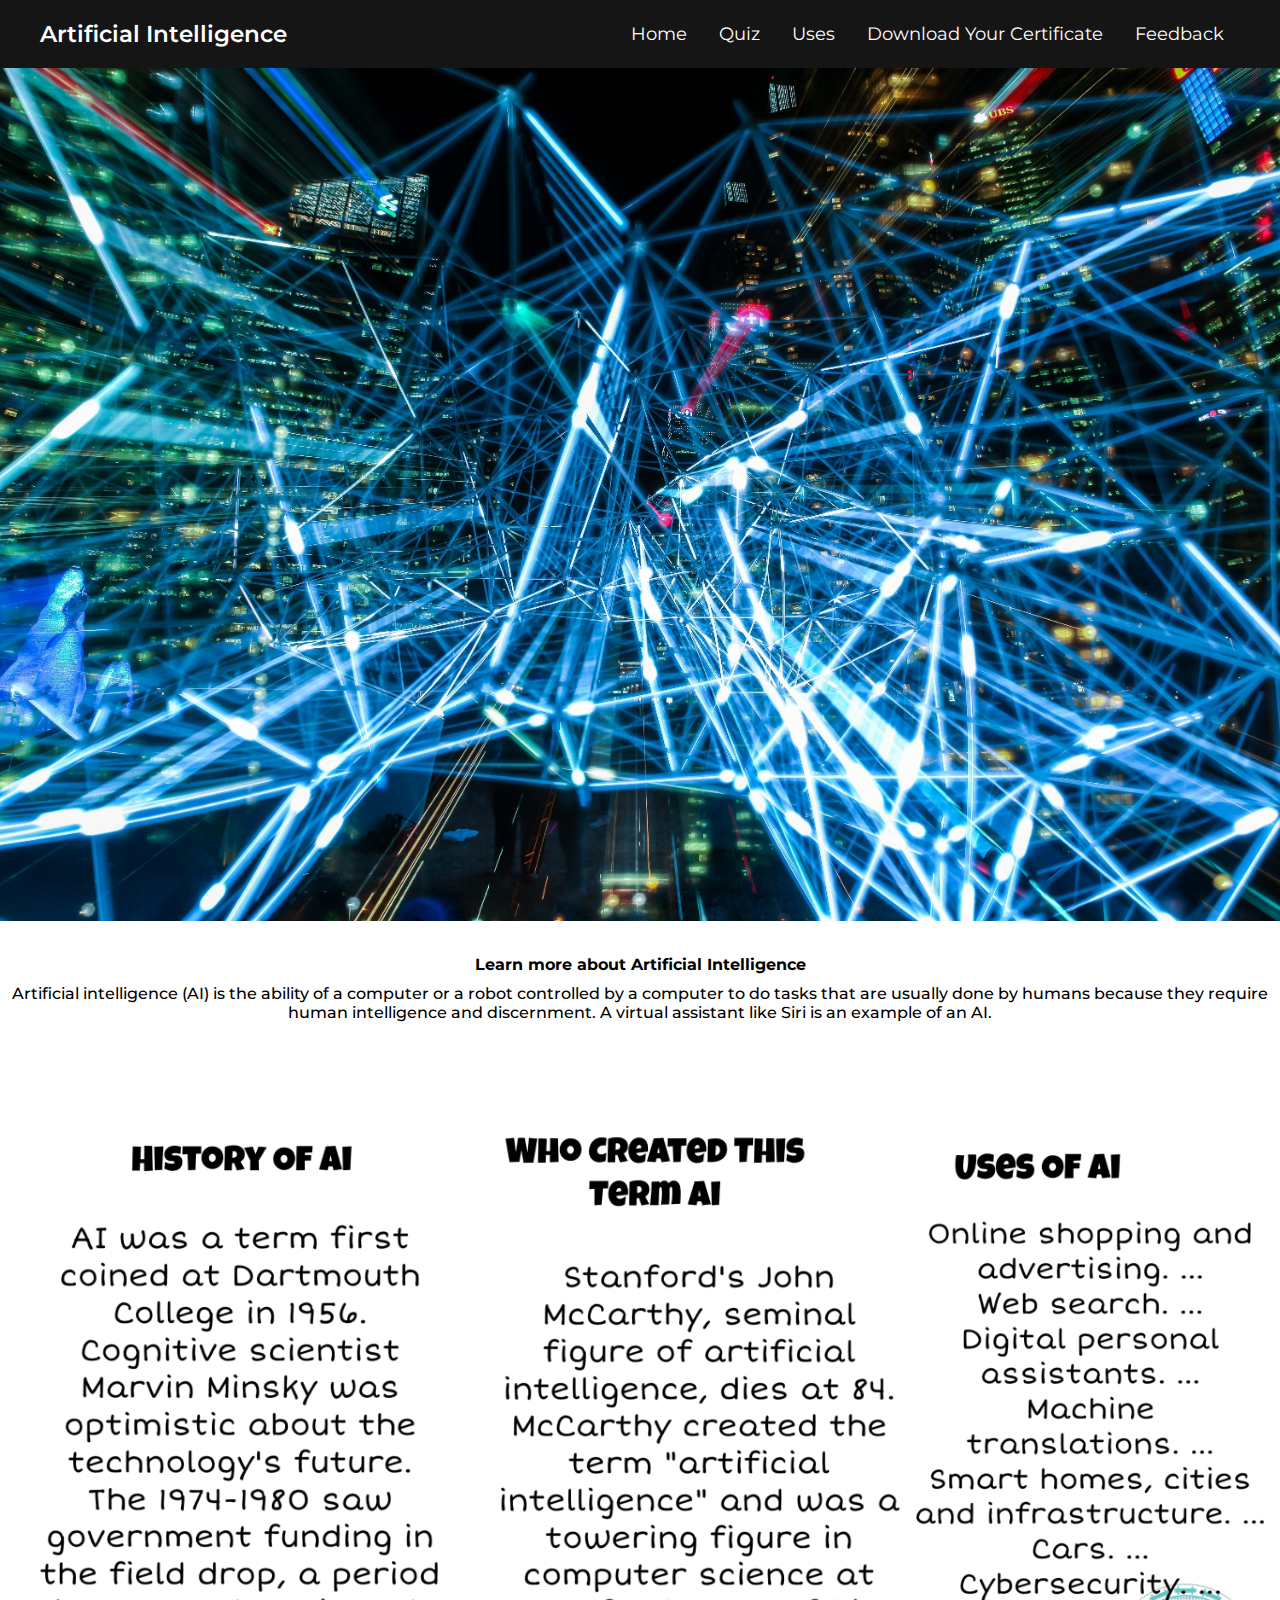
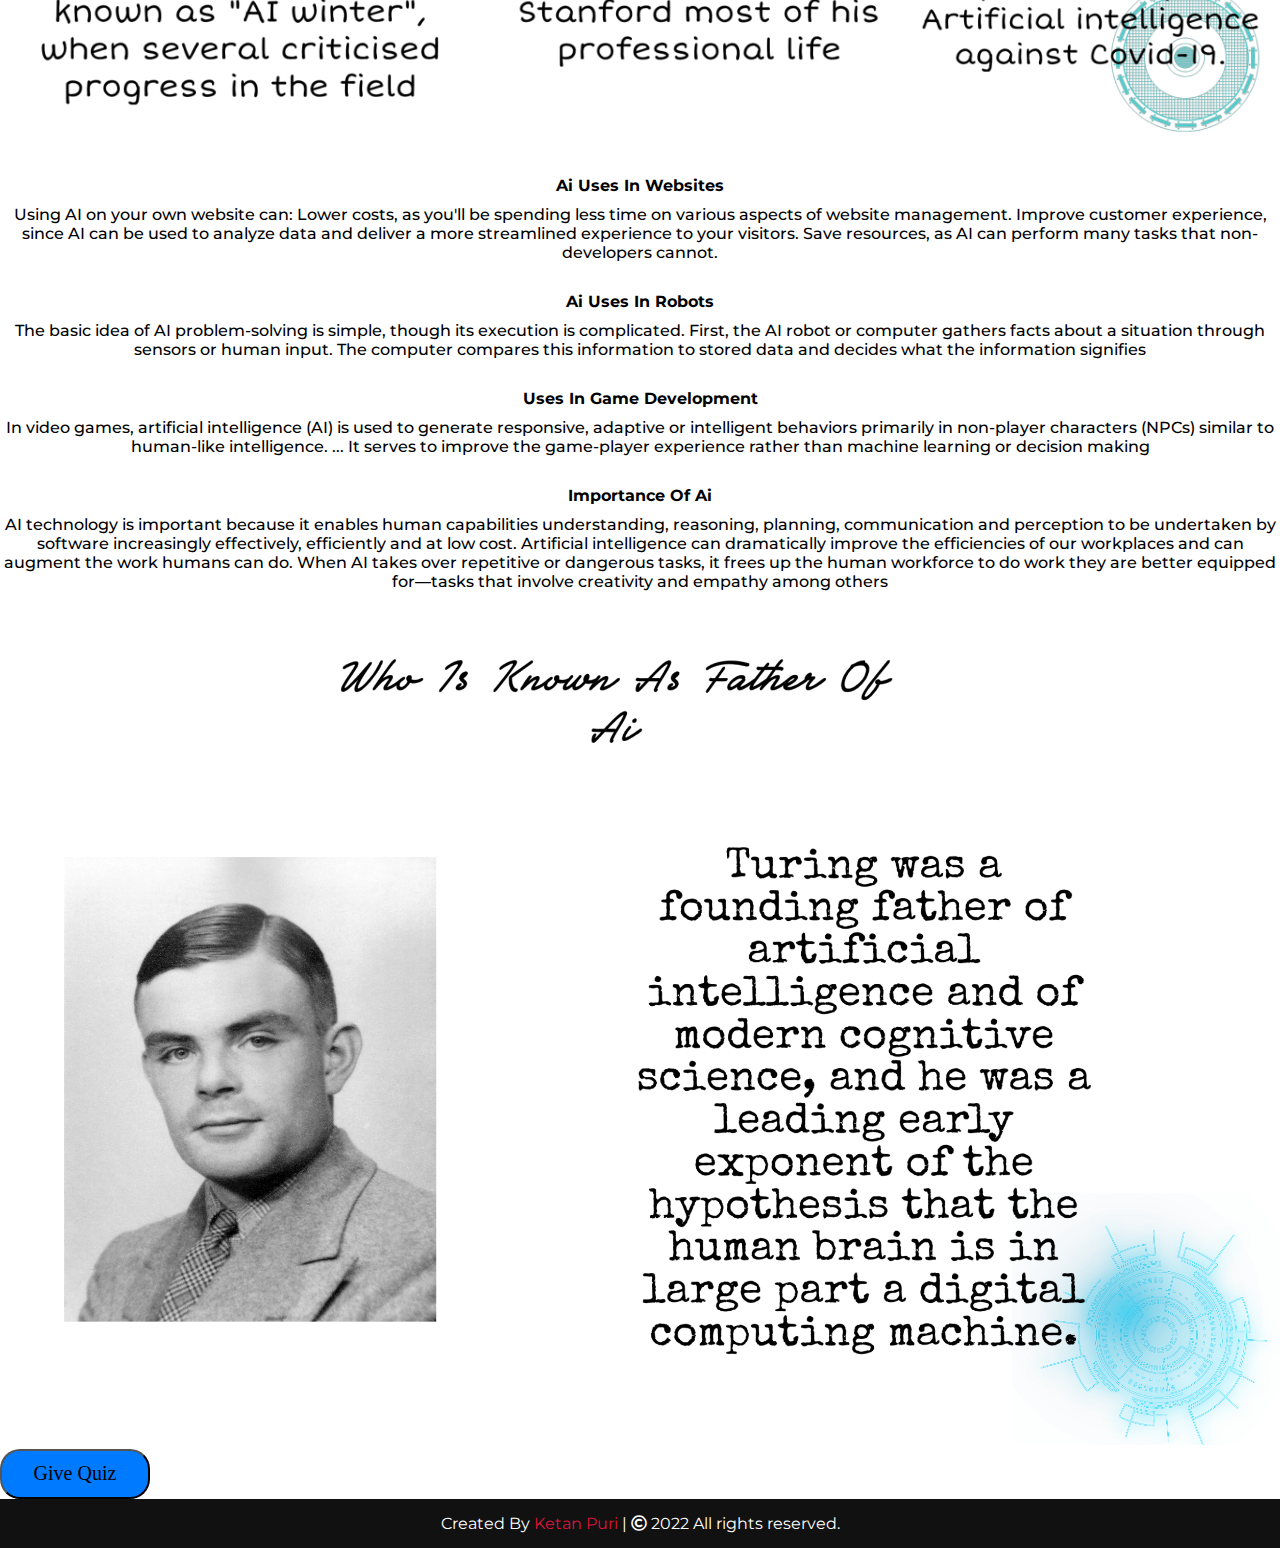
<file: index.html>
<!DOCTYPE html>

  <head>
     <meta charset="utf-8">
     <link rel="icon" href="images.jpg">
     <title>Artificial Intelligence</title>
     <link rel="stylesheet" href="style.css">
     <script src="https://code.jquery.com/jquery-3.4.1.js"></script>
     <link rel="stylesheet" href="https://cdnjs.cloudflare.com/ajax/libs/font-awesome/5.15.3/css/all.min.css"/>
     <meta name="viewport" content="width=device-width, initial-scale=1.0">
  </head>
  <body>
     <nav>
        <ul>
    <li class="logo">Artificial Intelligence</li>
           <li class="items"><a href="index.html">Home</a></li>
           <li class="items"><a href="Quiz.html">Quiz </a></li>
           <li class="items"><a href="#uses">Uses</a></li>
           <li class="items"> <a download="https://drive.google.com/file/d/1VgSkzqVNhhpK5gKRYgZeXcjUf7UByTpq/view?usp=sharing" href="https://drive.google.com/file/d/1VgSkzqVNhhpK5gKRYgZeXcjUf7UByTpq/view?usp=sharing"> Download Your Certificate</a> </li>     
        </a>
           <li class="items"><a href="https://forms.office.com/Pages/ResponsePage.aspx?id=DQSIkWdsW0yxEjajBLZtrQAAAAAAAAAAAAMAADJQM3NUN1I5U0lMWEg5TDlGQjlCSk81N1RJN1dTOS4u">Feedback</a></li>
           <li class="btn"><a href="#"><i class="fas fa-bars"></i></a></li>
        
        </ul>
     </nav>
     <script>
        $(document).ready(function(){
          $('.btn').click(function(){
            $('.items').toggleClass("show");
            $('ul li').toggleClass("hide");
          });
        });
     </script>
     <img src="A1.jpg" width="100%" alt="">
     <p style="padding-top: 30px; font-weight: bolder; text-align:center;"> Learn more about Artificial Intelligence</p>
 
 <p style="text-align: center; font-weight: 500; padding-top: 10px;">
  Artificial intelligence (AI) is the ability of a computer or a robot controlled by a computer to do tasks that are usually done by humans because they require human intelligence and discernment. A virtual assistant like Siri is an example of an AI.
 </p> 
<img src="2_12_2022 10_37_37 AM.png" width="100%"  >
<div>
<P style="padding-top: 30px; font-weight: bolder; text-align:center;" id="uses">
  Ai Uses In Websites 
</P>
          <p style="text-align: center; font-weight: 500; padding-top: 10px;">
            Using AI on your own website can: Lower costs, as you'll be spending less time on various aspects of website management. Improve customer experience, since AI can be used to analyze data and deliver a more streamlined experience to your visitors. Save resources, as AI can perform many tasks that non-developers cannot.  </p>
       
          <p style="padding-top: 30px; font-weight: bolder; text-align:center;"> Ai Uses In Robots </p>
          <p style="text-align: center; font-weight: 500; padding-top: 10px;">
            The basic idea of AI problem-solving is simple, though its execution is complicated. First, the AI robot or computer gathers facts about a situation through sensors or human input. The computer compares this information to stored data and decides what the information signifies  </p>
      
        <p style="padding-top: 30px; font-weight: bolder; text-align:center;"> Uses In Game Development</p>

      </div>
     
         <p style="text-align: center; font-weight: 500; padding-top: 10px;">
           In video games, artificial intelligence (AI) is used to generate responsive, adaptive or intelligent behaviors primarily in non-player characters (NPCs) similar to human-like intelligence. ... It serves to improve the game-player experience rather than machine learning or decision making </p>
     
 
         </div>

         <p style="padding-top: 30px; font-weight: bolder; text-align:center;"> 
Importance Of Ai
         </p>
<p style="text-align: center; font-weight: 500; padding-top: 10px;" >

 AI technology is important because it enables human capabilities  understanding, reasoning, planning, communication and perception  to be undertaken by software increasingly effectively, efficiently and at low cost. Artificial intelligence can dramatically improve the efficiencies of our workplaces and can augment the work humans can do. When AI takes over repetitive or dangerous tasks, it frees up the human workforce to do work they are better equipped for—tasks that involve creativity and empathy among others</p>
 <img src="2_12_2022 7_12_43 PM.png" width="100%" alt="">
 <div>
<a href="Quiz.html" style="text-decoration: none;"><button class="quiz" style="width: 150px; text-align:center; height: 50px; border-radius: 20px;  right: 40px; background: #007bff; font-family: cursive; font-size: 20px;"> Give Quiz</button>
</a>

<style>
  footer{
    background: #111;
    padding: 15px 23px;
    color: #fff;
    text-align: center;
}
footer span a{
    color: crimson;
    text-decoration: none;
}
footer span a:hover{
    text-decoration: underline;
}

</style>
</div>
<footer>
  <span>Created By <a href="https://coder2708.github.io/CODERXHUB-/">Ketan Puri</a> | <span class="far fa-copyright"></span> 2022 All rights reserved.</span>
</footer>
</body>
</html>
</file>
<file: style.css>
@import url('https://fonts.googleapis.com/css?family=Montserrat:400,500,600,700&display=swap');
*{
  margin: 0;
  padding: 0;
  box-sizing: border-box;
  font-family: 'Montserrat',sans-serif;
}
nav{
  width: 100%;
  background: #151515;
  padding: 5px 40px;
}
nav ul{
  width: 100%;
  list-style: none;
  display: flex;
  flex-wrap: wrap;
  align-items: center;
  justify-content: center;
}
nav ul li{
  padding: 15px 0;
  cursor: pointer;
}
nav ul li.items{
  position: relative;
  width: auto;
  margin: 0 16px;
  text-align: center;
  order: 3;
}
.quiz:hover{
  background: #007bff;
  font-family: Impact, Haettenschweiler, 'Arial Narrow Bold', sans-serif;
  font-size: 18px;
}
nav ul li.items:after{
  position: absolute;
  content: '';
  left: 0;
  bottom: 5px;
  height: 2px;
  width: 100%;
  background: #33ffff;
  opacity: 0;
  transition: all 0.2s linear;
}
nav ul li.items:hover:after{
  opacity: 1;
  bottom: 8px;
}
nav ul li.logo{
  flex: 1;
  color: white;
  font-size: 23px;
  font-weight: 600;
  cursor: default;
  user-select: none;
}
nav ul li a{
  color: white;
  font-size: 18px;
  text-decoration: none;
  transition: .4s;
}
nav ul li:hover a{
  color: cyan;
}
nav ul li i{
  font-size: 23px;
}
nav ul li.btn{
  display: none;
}
nav ul li.btn.hide i:before{
  content: '\f00d';
}
@media all and (max-width: 900px){
  nav{
    padding: 5px 30px;
  }
  nav ul li.items{
    width: 100%;
    display: none;
  }
  nav ul li.items.show{
    display: block;
  }
  nav ul li.btn{
    display: block;
  }
  nav ul li.items:hover{
    border-radius: 5px;
    box-shadow: inset 0 0 5px #33ffff,
                inset 0 0 10px #66ffff;
  }
  nav ul li.items:hover:after{
    opacity: 0;
  }
}
</file>
